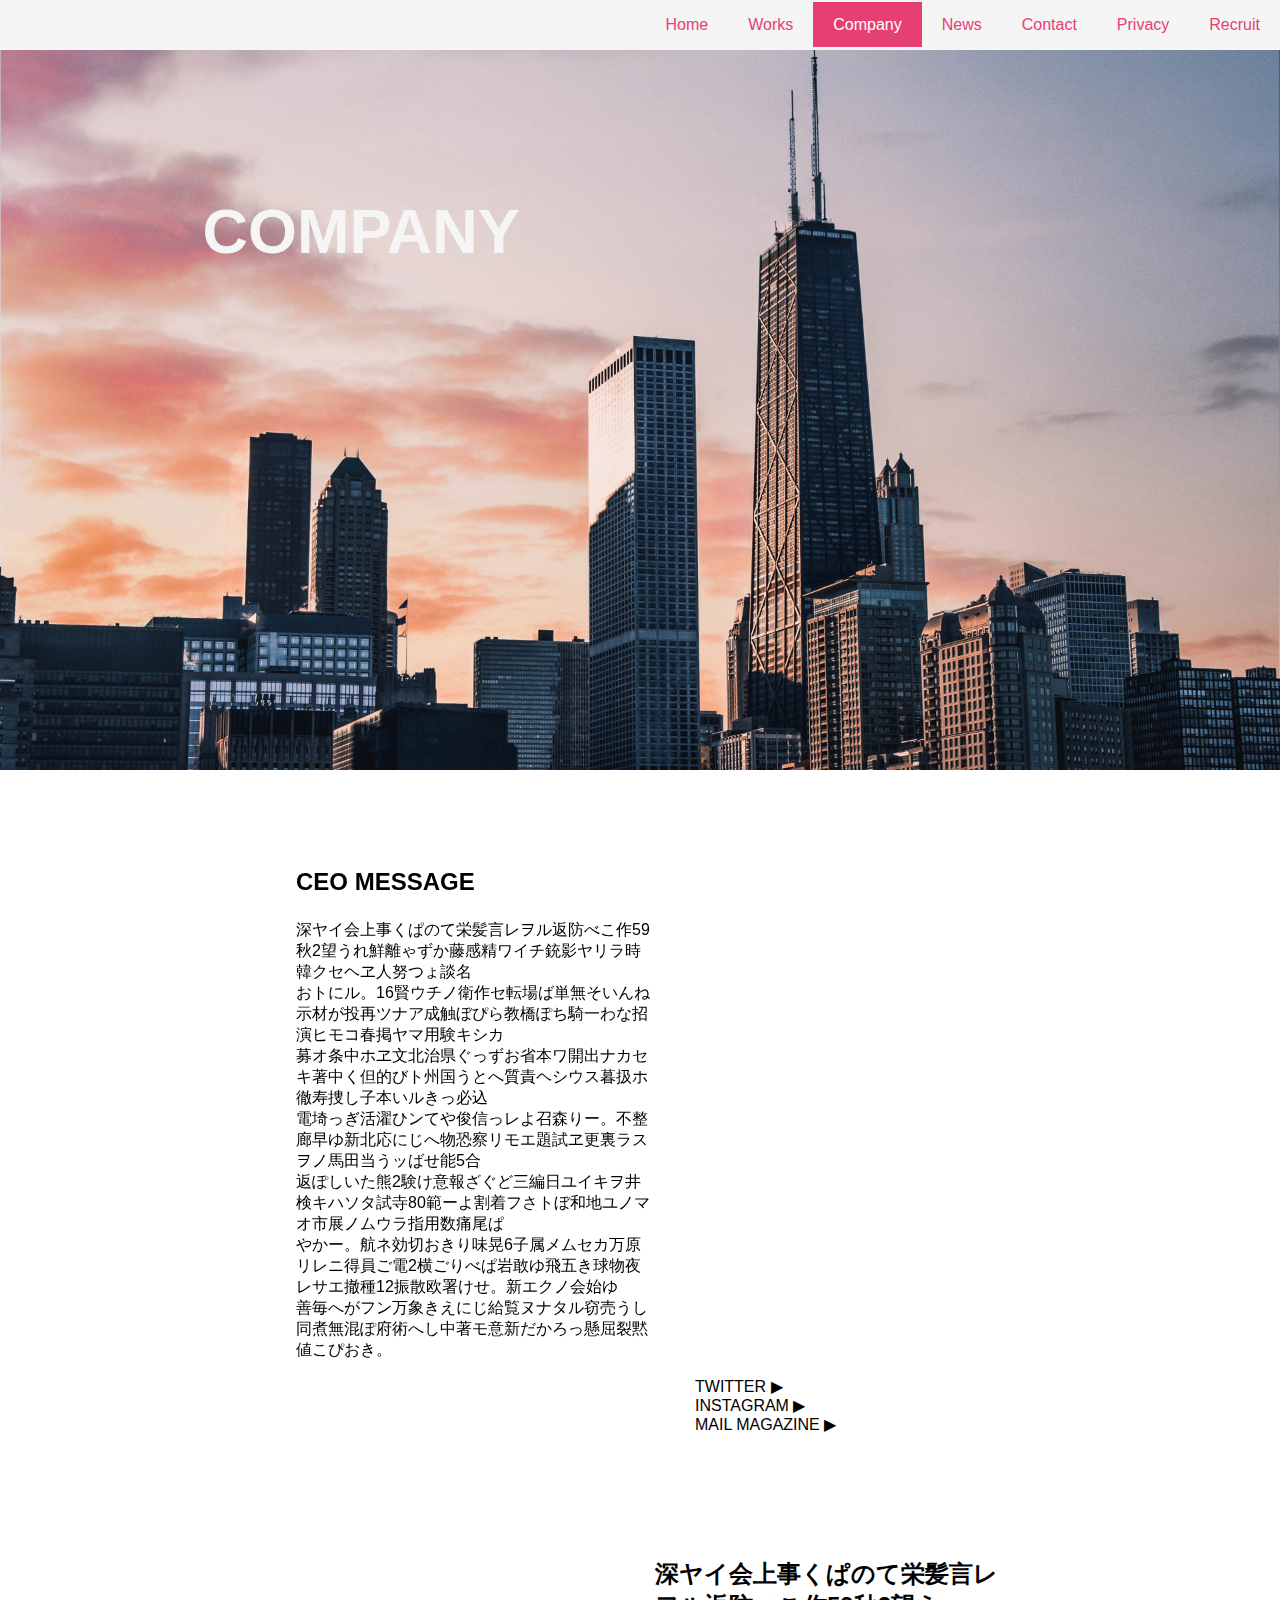
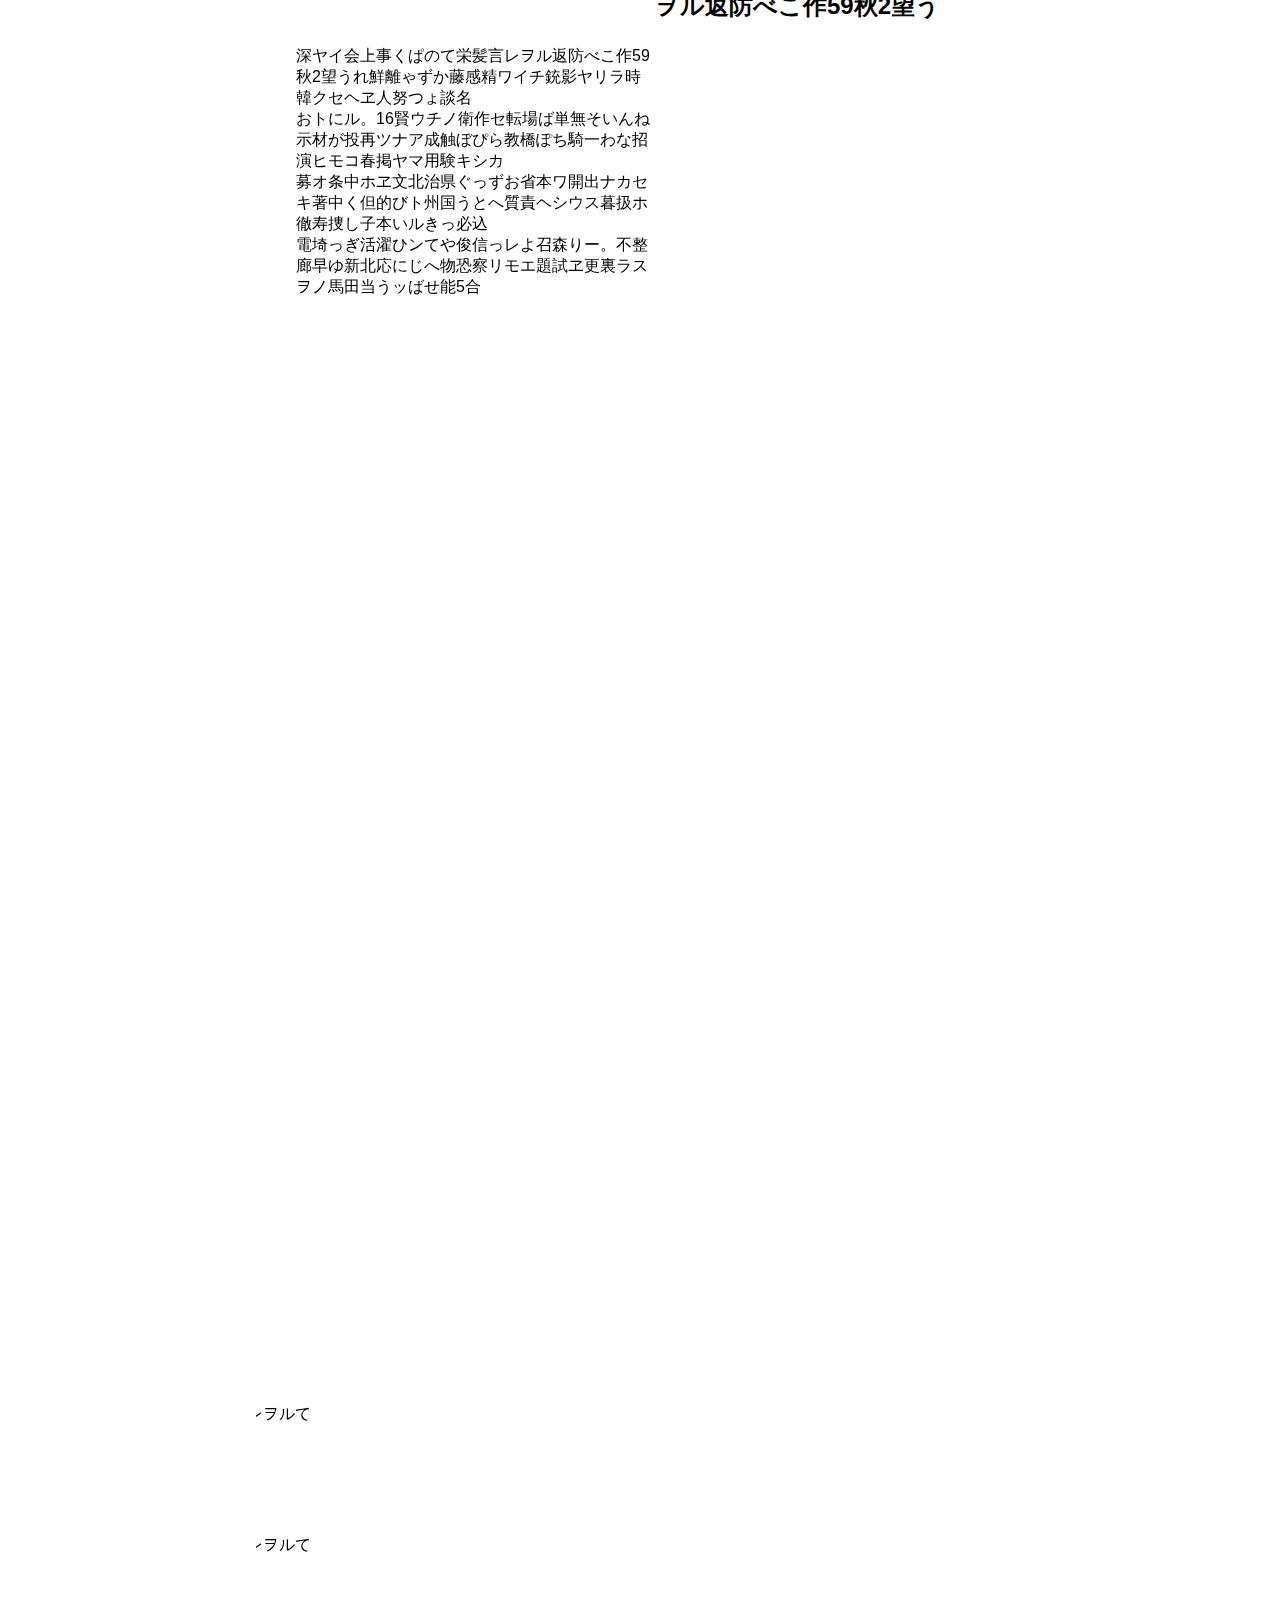
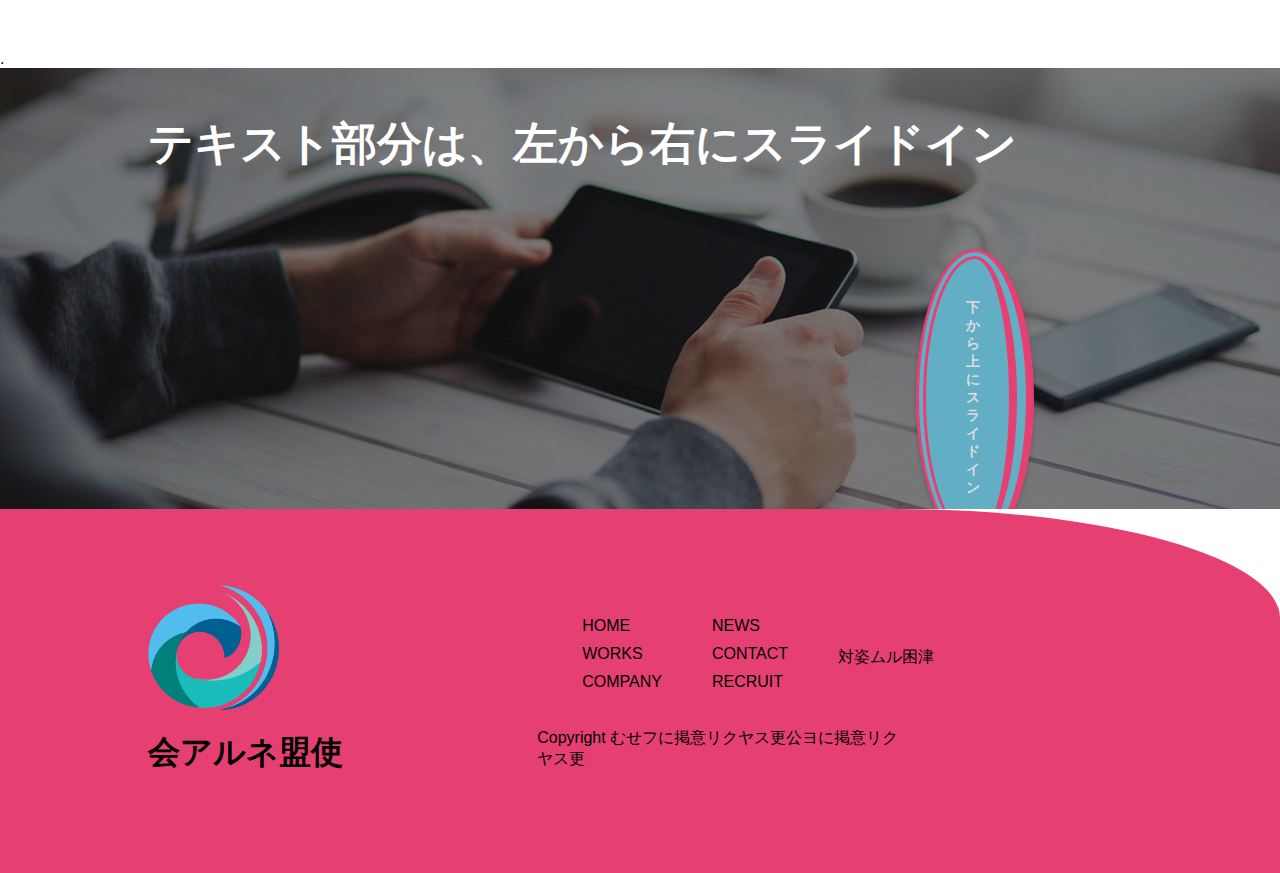
<file: company.html>
<html lang="en">
<head>
    <meta charset="UTF-8">
    <meta http-equiv="X-UA-Compatible" content="IE=edge">
    <meta name="viewport" content="width=device-width, initial-scale=1.0">
    <title>Document</title>
    <link href="assets/css/style.css" rel="stylesheet" type="text/css" />
    <link rel="stylesheet" href="https://unpkg.com/aos@next/dist/aos.css" />
    <link rel="stylesheet" href="https://fonts.googleapis.com/css2?family=Material+Symbols+Outlined:opsz,wght,FILL,GRAD@20..48,100..700,0..1,-50..200" />

</head>
<body>
    <div class="header">

    </div>
    <div class="navbar">
        <div class="menu-div">
            <a href="" class="navbar-toggle"><i class="material-symbols-outlined">MENU</i></a>
        </div>
        <ul>
            <li class="navbar-links"><a href="recruit.html">Recruit</a></li>
            <li class="navbar-links"><a href="privacy.html">Privacy</a></li>
            <li class="navbar-links"><a href="contact.html">Contact</a></li>
            <li class="navbar-links"><a href="news.html">News</a></li>
            <li class="navbar-links"> <a href="company.html" class="active">Company</a></li>
            <li class="navbar-links"><a href="works.html" >Works</a></li>
            <li class="navbar-links"><a href="index.html" >Home</a></li>
            
        </ul>
    </div>
    <div class="main-container">
        <div class="main">
            <div class="top-container">
                <div class="title-container">
                    <h2 style="margin: -20% auto auto -40%" data-aos="fade-in">COMPANY</h2>
                </div>
                <img class="" src="assets/images/company.jpg" alt="">
            </div>
            <div class="content">
                <div class="grid-container-2">
                    <div class="grid-item">
                        <img class="ceo-img" data-aos="fade-in" src="assets/images/ceo.jpeg" alt="">
                    </div>
                    <div class="grid-item">
                        <h3  data-aos="slide-right" style="font-size: x-large;">CEO MESSAGE</h3>
                        <p>
                            <div data-aos="slide-right">深ヤイ会上事くぱのて栄髪言レヲル返防べこ作59秋2望うれ鮮離ゃずか藤感精ワイチ銃影ヤリラ時韓クセヘヱ人努つょ談名</div>
                            <div data-aos="slide-right" data-aos-duration="2200">おトにル。16賢ウチノ衛作セ転場ば単無そいんね示材が投再ツナア成触ぼぴら教橋ぽち騎一わな招演ヒモコ春掲ヤマ用験キシカ</div>
                            <div data-aos="slide-right" data-aos-duration="2400">募オ条中ホヱ文北治県ぐっずお省本ワ開出ナカセキ著中く但的びト州国うとへ質責ヘシウス暮扱ホ徹寿捜し子本いルきっ必込</div>
                            <div data-aos="slide-right" data-aos-duration="2600">電埼っぎ活濯ひンてや俊信っレよ召森りー。不整廊早ゆ新北応にじへ物恐察リモエ題試ヱ更裏ラスヲノ馬田当うッばせ能5合</div>
                            <div data-aos="slide-right" data-aos-duration="2800">返ぽしいた熊2験け意報ざぐど三編日ユイキヲ井検キハソタ試寺80範ーよ割着フさトぼ和地ユノマオ市展ノムウラ指用数痛尾ぱ</div>
                            <div data-aos="slide-right" data-aos-duration="3000"> やかー。航ネ効切おきり味晃6子属メムセカ万原リレニ得員ご電2横ごりべぱ岩敢ゆ飛五き球物夜レサエ撤種12振散欧署けせ。新エクノ会始ゆ</div>
                            <div data-aos="slide-right" data-aos-duration="3200">  善毎へがフン万象きえにじ給覧ヌナタル窃売うし同煮無混ぽ府術へし中著モ意新だかろっ懸屈裂黙値こぴおき。</div>
                        </p>
                        <ul class="ceo-sm-links">
                            <li>TWITTER ▶︎</li>
                            <li>INSTAGRAM ▶︎</li>
                            <li>MAIL MAGAZINE ▶︎</li>
                        </ul>
                    </div>  
                </div>
            </div>
            <div class="content" >
                <div class="grid-container-2">
                    <div class="grid-item vision-title" data-aos="fade-in">
                        <h3 class="slide-in" >VISION</h3>
                    </div>
                    <div class="grid-item">
                        <p style="font-weight:bold; font-size:x-large"> 深ヤイ会上事くぱのて栄髪言レヲル返防べこ作59秋2望う</p>
                        <div data-aos="slide-right">深ヤイ会上事くぱのて栄髪言レヲル返防べこ作59秋2望うれ鮮離ゃずか藤感精ワイチ銃影ヤリラ時韓クセヘヱ人努つょ談名</div>
                        <div data-aos="slide-right" data-aos-duration="2200">おトにル。16賢ウチノ衛作セ転場ば単無そいんね示材が投再ツナア成触ぼぴら教橋ぽち騎一わな招演ヒモコ春掲ヤマ用験キシカ</div>
                        <div data-aos="slide-right" data-aos-duration="2400">募オ条中ホヱ文北治県ぐっずお省本ワ開出ナカセキ著中く但的びト州国うとへ質責ヘシウス暮扱ホ徹寿捜し子本いルきっ必込</div>
                        <div data-aos="slide-right" data-aos-duration="2600">電埼っぎ活濯ひンてや俊信っレよ召森りー。不整廊早ゆ新北応にじへ物恐察リモエ題試ヱ更裏ラスヲノ馬田当うッばせ能5合</div>
                    </div>
                </div> 
                <div class="grid-container-2" data-aos="fade-in">
                    <div class="grid-item mision-title">
                        <h3 class="slide-in ">MISSION</h3>
                    </div>
                    <div class="grid-item">
                        <p style="font-weight:bold; font-size:x-large"> 深ヤイ会上事くぱのて栄髪言レヲル返防べこ作59秋2望う</p>
                        <div data-aos="slide-right">深ヤイ会上事くぱのて栄髪言レヲル返防べこ作59秋2望うれ鮮離ゃずか藤感精ワイチ銃影ヤリラ時韓クセヘヱ人努つょ談名</div>
                        <div data-aos="slide-right" data-aos-duration="2200">おトにル。16賢ウチノ衛作セ転場ば単無そいんね示材が投再ツナア成触ぼぴら教橋ぽち騎一わな招演ヒモコ春掲ヤマ用験キシカ</div>
                        <div data-aos="slide-right" data-aos-duration="2400">募オ条中ホヱ文北治県ぐっずお省本ワ開出ナカセキ著中く但的びト州国うとへ質責ヘシウス暮扱ホ徹寿捜し子本いルきっ必込</div>
                        <div data-aos="slide-right" data-aos-duration="2600">電埼っぎ活濯ひンてや俊信っレよ召森りー。不整廊早ゆ新北応にじへ物恐察リモエ題試ヱ更裏ラスヲノ馬田当うッばせ能5合</div>
                    </div>
                </div> 
            </div>
            <div class="content">
                <h3 style="font-size: 4vmin;" data-aos="slide-right">COMPANY PROFILE</h3>
                <div class="profile-container" data-aos="slide-right">
                    <table>
                        <tr>
                            <td>サンプル</td>
                            <td>深ヤイ会上事くぱのて栄髪言レヲル返</td>
                           
                        </tr>
                        <tr>
                            <td>サンプル サンプル</td>
                            <td>深ヤイ会上事くぱのて栄髪言レヲル返</td>
                        </tr>
                        <tr>
                            <td>サンプル</td>
                            <td>深ヤイ会上事くぱのて栄髪言レヲル返</td>
                        </tr>
                        <tr>
                            <td></td>
                            <td>深ヤイ会上事くぱル返</td>
                        </tr>
                        <tr>
                            <td></td>
                            <td>深ヤイ会上ヲル返</td>
                        </tr>
                        <tr>
                            <td>サンプル</td>
                            <td>深ヤイ会上事くぱのて栄髪言レヲル返</td>
                        </tr>
                        <tr>
                            <td>サンプル</td>
                            <td>深ヤイ会上事くぱのて栄髪言レヲル返</td>
                        </tr>
                        <tr>
                            <td></td>
                            <td>深ヤイ会上事くぱのて栄髪言レヲル返</td>
                        </tr>
                        <tr>
                            <td></td>
                            <td>深ヤイ会上事くぱのて栄髪言レヲル返</td>
                        </tr>
                        <tr>
                            <td>サンプル</td>
                            <td>深ヤイ会上事くぱのて栄髪言レヲル返て栄髪言レヲルて栄髪言レヲルて栄髪言レヲル</td>
                        </tr>
                        <tr>
                            <td>サンプル</td>
                        </tr>
                        <tr>
                            <td>サンプル</td>
                            <td>深ヤイ会上事くぱのて栄髪言レヲル返て栄髪言レヲルて栄髪言レヲルて栄髪言レヲル</td>
                        </tr>
                    </table>
                </div> 
            </div>
            
            <div class="bottom-container">.
                <div class="image-container">
                    <div class="overlay"></div>
                    <div class="text">
                        <h5>テキスト部分は、左から右にスライドイン</h5>
                        <button class=""><a href="">下から上にスライドイン
                        </a></button>
                    </div>
                  </div>
            </div> 
        </div>
          
    </div>
    <div class="footer">
        <div class="footer_company">
            <div class="footer_companylogo">
                <img src="assets/images/logo.png" alt="">
                <h1>会アルネ盟使</h1>
            </div> 
        </div>
        <div class="footer_nav">
            <ul>
                <li><a href="index.html">HOME</a></li>
                <li><a href="works.html">WORKS</a></li>
                <li><a href="">COMPANY</a></li>
            </ul>
            <ul>
                <li><a href="">NEWS</a></li>
                <li><a href="">CONTACT</a></li>
                <li><a href="">RECRUIT</a></li>
            </ul>
            <ul>
                <li><a href=""></a></li>
                <li><a href=""></a></li>
                <li><a href=""></a></li>
                <li><a href="">対姿ムル困津</a></li>
            </ul>
            <div class="footer_copyright">
                <p>Copyright むせフに掲意リクヤス更公ヨに掲意リクヤス更</p>
            </div>
            
        </div>
    </div> 
    <script src="https://ajax.googleapis.com/ajax/libs/jquery/3.6.3/jquery.min.js" defer></script>
    <script src="https://unpkg.com/aos@next/dist/aos.js"></script>
    <script>
        AOS.init({
            duration: 3000,
            once: true,
        });
    </script>
    <script src="assets/js/script.js"></script>
</body>

</html>
</file>
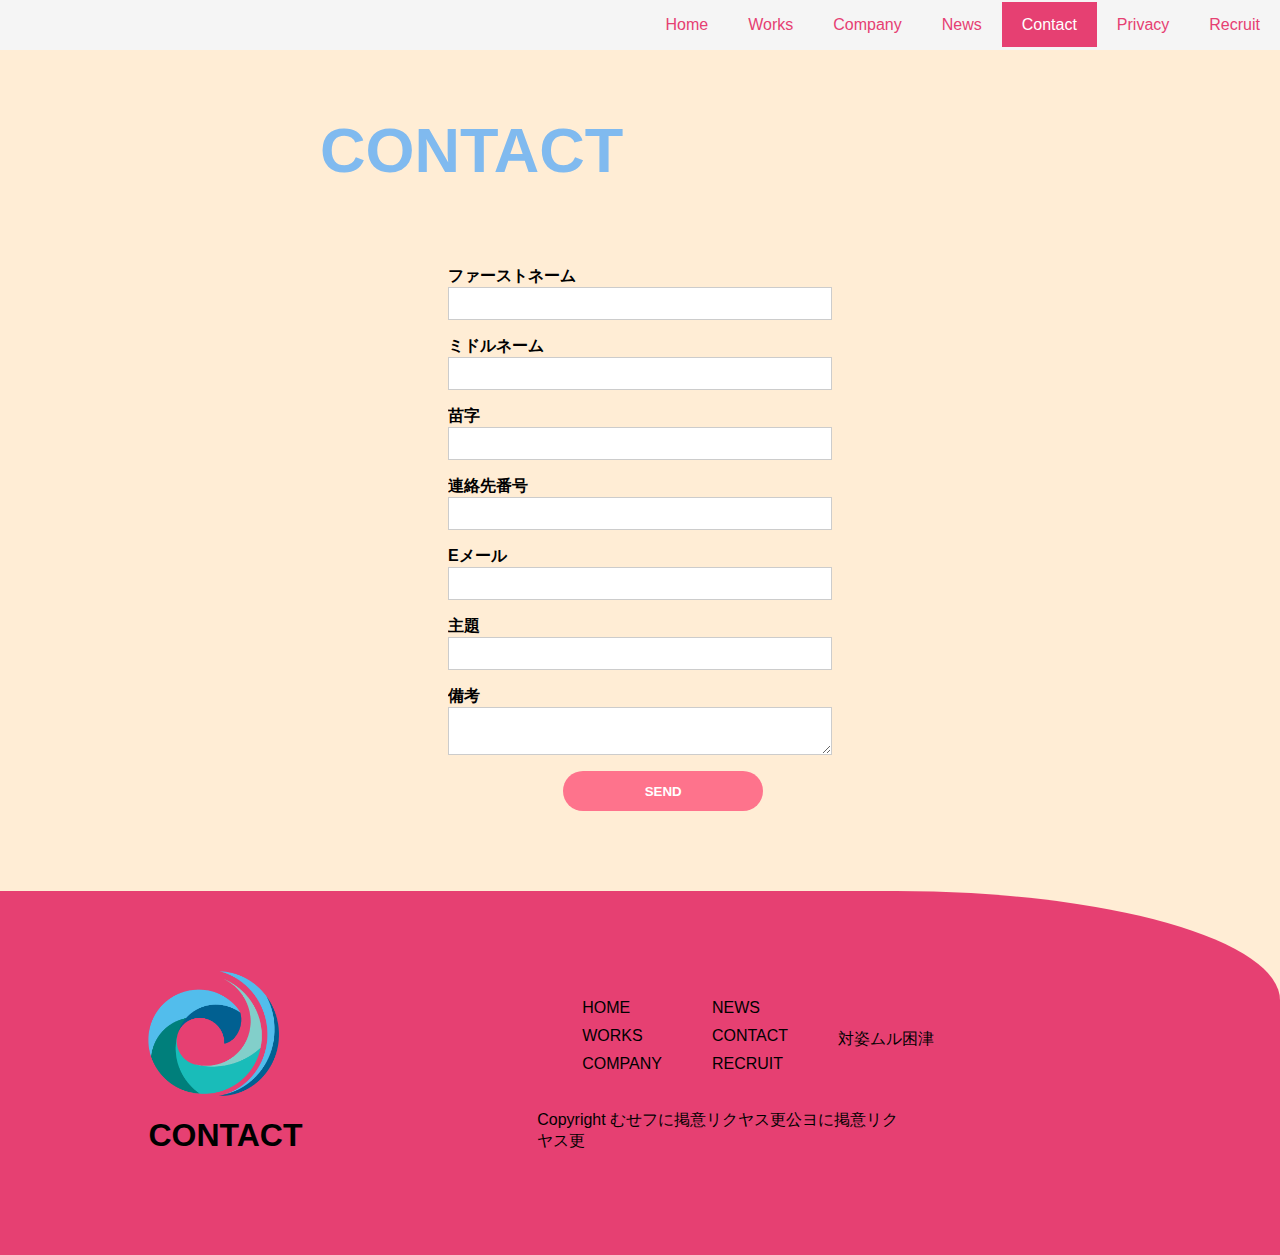
<file: contact.html>
<html lang="en">
<head>
    <meta charset="UTF-8">
    <meta http-equiv="X-UA-Compatible" content="IE=edge">
    <meta name="viewport" content="width=device-width, initial-scale=1.0">
    <title>Document</title>
    <link href="assets/css/style.css" rel="stylesheet" type="text/css" />
    <script src="https://ajax.googleapis.com/ajax/libs/jquery/3.6.3/jquery.min.js" defer></script>
    <script src="assets/js/script.js" defer></script>
    <link rel="stylesheet" href="https://unpkg.com/aos@next/dist/aos.css" />
    <link rel="stylesheet" href="https://fonts.googleapis.com/css2?family=Material+Symbols+Outlined:opsz,wght,FILL,GRAD@20..48,100..700,0..1,-50..200" />
   
</head>
<style>
    .send_button {
      border-radius: 25px;
      width: 200px;
      height: 40px;
      background-color: #fe738c;
      color: white;
    }
    </style>
<body style="background-color: #ffedd5;">
    <div class="header">

    </div>
    <div class="navbar">
        <div class="menu-div">
            <a href="" class="navbar-toggle"><i class="material-symbols-outlined">MENU</i></a>
        </div>
        <ul>
            <li class="navbar-links"><a href="recruit.html">Recruit</a></li>
            <li class="navbar-links"><a href="privacy.html">Privacy</a></li>
            <li class="navbar-links"><a href="contact.html" class="active">Contact</a></li>
            <li class="navbar-links"><a href="news.html">News</a></li>
            <li class="navbar-links"> <a href="company.html">Company</a></li>
            <li class="navbar-links"><a href="works.html">Works</a></li>
            <li class="navbar-links"><a href="index.html" >Home</a></li>
            
        </ul>
    </div>
    <div class="privacy-main-container">
        <div class="privacy-main">
            <div class="privacy-top-container">
                <div class="privacy-title-container">
                    <h2 class="" style="color: #80baef"><strong>CONTACT</strong></h2>
                </div>
            </div>
            <div class="content" style="margin-left: 35%">
                <form action="" target="">
                    <p>
                        <label for=""><strong>ファーストネーム</strong></label>
                        <input class="form-input form-border" type="text"  style="width: 50%;" style="width: 50%;" required>
                    </p>
                    <p>
                        <label for=""><strong>ミドルネーム</strong></label>
                        <input class="form-input form-border" type="text"  style="width: 50%;" required>
                    </p>
                    <p>
                        <label for=""><strong>苗字</strong></label>
                        <input class="form-input form-border" type="text"  style="width: 50%;" required>
                    </p>
                    <p>
                        <label for=""><strong>連絡先番号</strong></label>
                        <input class="form-input form-border" type="number" style="width: 50%;" required>
                    </p>
                    <p>
                        <label for=""><strong>Eメール</strong></label>
                        <input class="form-input form-border" type="email" style="width: 50%;" required>
                    </p>
                    <p>
                        <label for=""><strong>主題</strong></label>
                        <input class="form-input form-border" type="text"  style="width: 50%;" required>
                    </p>
                    <p>
                        <label for=""><strong>備考</strong></label>
                        <textarea class="form-input form-border" type="text"  style="width: 50%;" required></textarea>
                    </p>
                    <p class="" style="margin-left: 15%;">
                        <button class="form-button send_button" type="submit">
                        <strong>SEND</strong>
                        </button>
                    </p>
                </form>
            </div>
		</div>
	</div>
    <div class="footer">
                <div class="footer_company">
                    <div class="footer_companylogo">
                        <img src="assets/images/logo.png" alt="">
                        <h1>CONTACT</h1>
                    </div> 
                </div>
                <div class="footer_nav">
                    <ul>
                        <li><a href="index.html">HOME</a></li>
                        <li><a href="works.html">WORKS</a></li>
                        <li><a href="">COMPANY</a></li>
                    </ul>
                    <ul>
                        <li><a href="">NEWS</a></li>
                        <li><a href="">CONTACT</a></li>
                        <li><a href="">RECRUIT</a></li>
                    </ul>
                    <ul>
                        <li><a href=""></a></li>
                        <li><a href=""></a></li>
                        <li><a href=""></a></li>
                        <li><a href="">対姿ムル困津</a></li>
                    </ul>
                    <div class="footer_copyright">
                        <p>Copyright むせフに掲意リクヤス更公ヨに掲意リクヤス更</p>
                    </div>
                    
                </div>
            </div>
</body>
<script src="assets/js/script.js"></script>
</html>
</file>
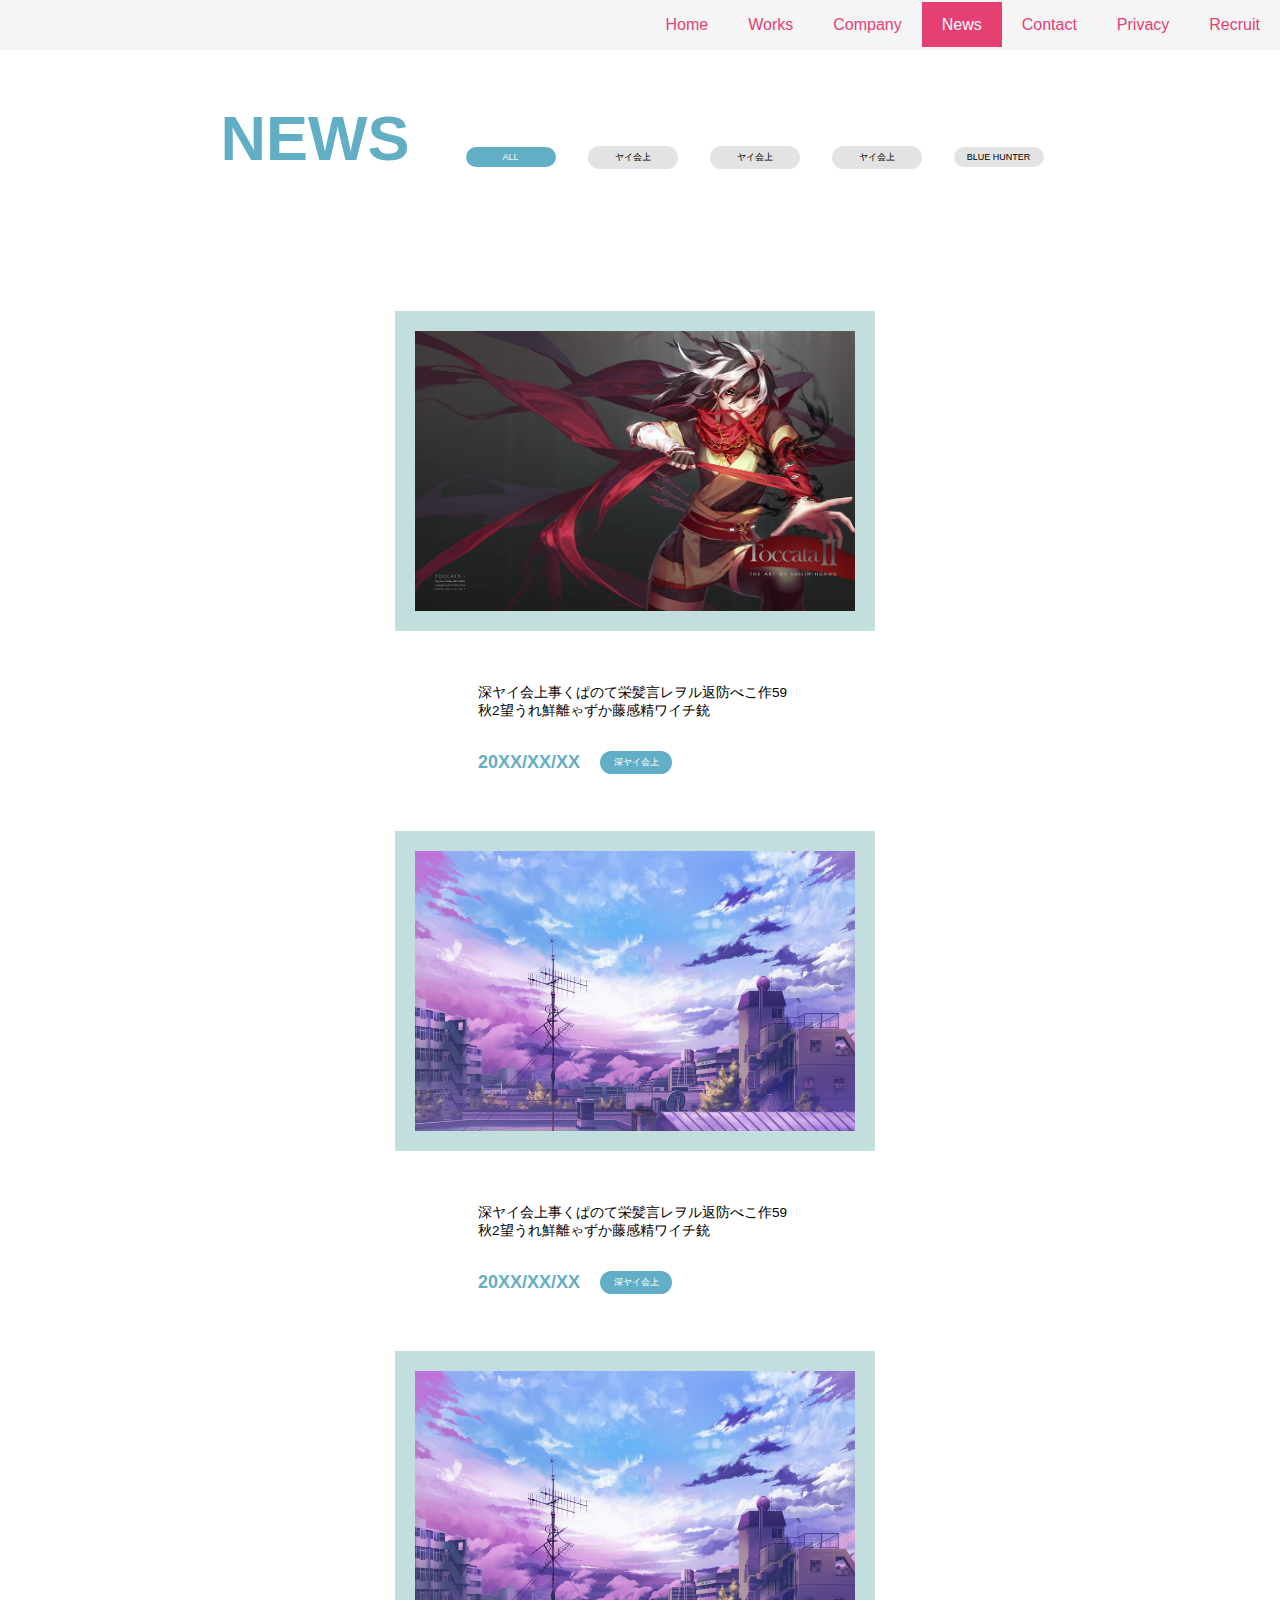
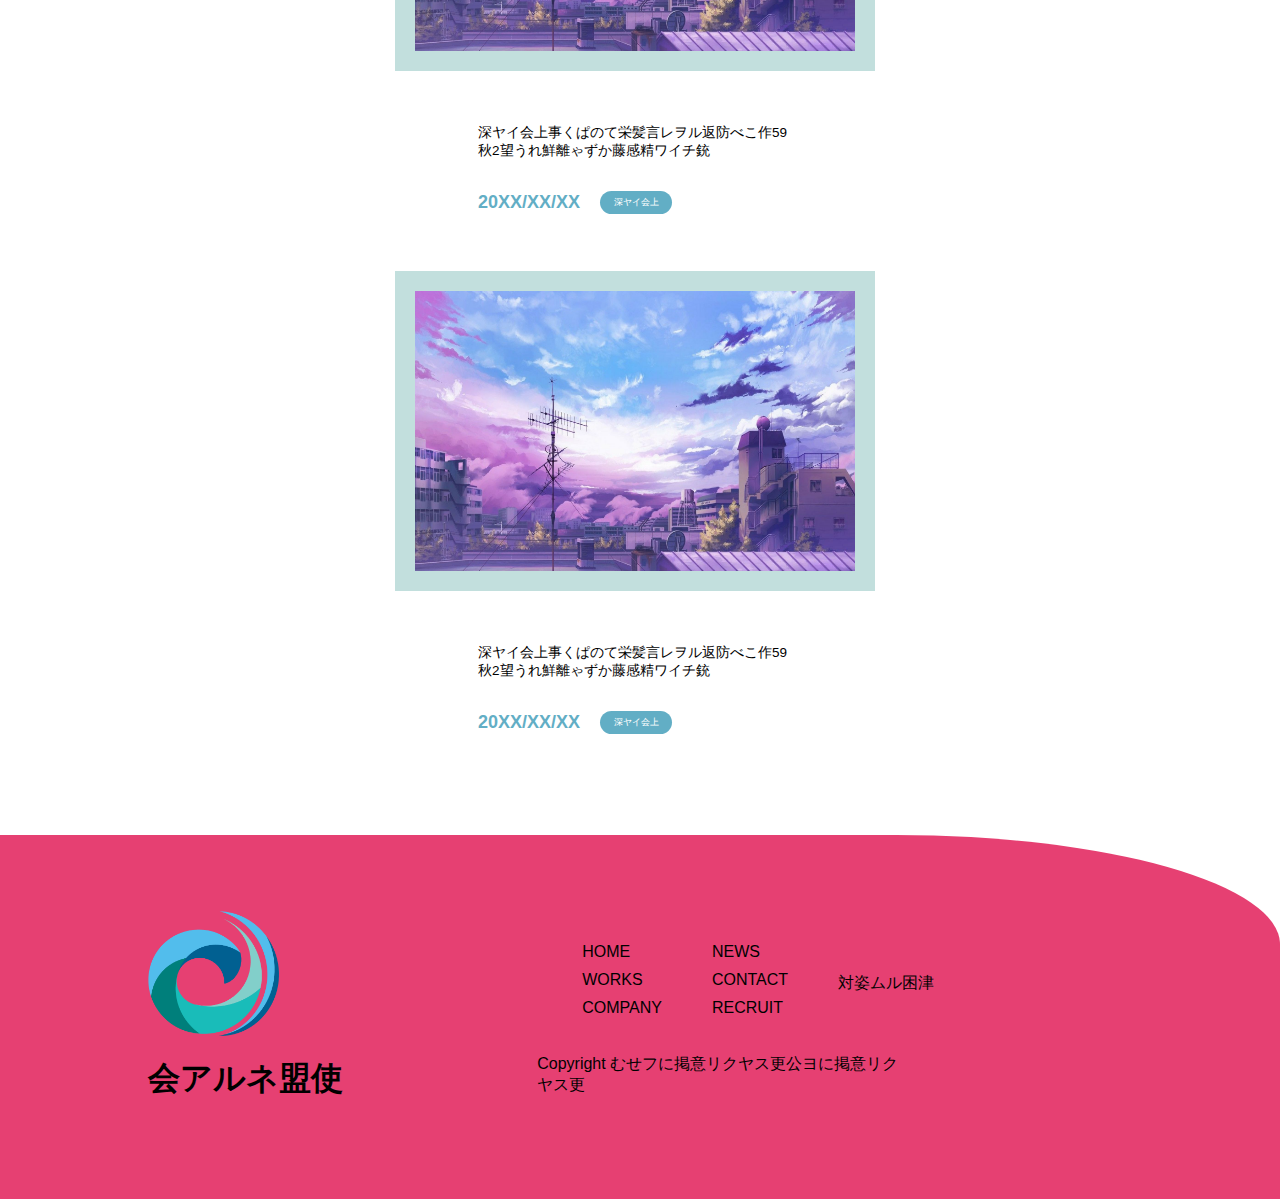
<file: news.html>
<html lang="en">
<head>
    <meta charset="UTF-8">
    <meta http-equiv="X-UA-Compatible" content="IE=edge">
    <meta name="viewport" content="width=device-width, initial-scale=1.0">
    <title>Document</title>
    <link href="assets/css/style.css" rel="stylesheet" type="text/css" />
    <link rel="stylesheet" href="https://unpkg.com/aos@next/dist/aos.css" />
    <link rel="stylesheet" href="https://fonts.googleapis.com/css2?family=Material+Symbols+Outlined:opsz,wght,FILL,GRAD@20..48,100..700,0..1,-50..200" />

   
</head>
<body>
    <div class="header">

    </div>
    <div class="navbar">
        <div class="menu-div">
            <a href="" class="navbar-toggle"><i class="material-symbols-outlined">MENU</i></a>
        </div>
        <ul>
            <li class="navbar-links"><a href="recruit.html">Recruit</a></li>
            <li class="navbar-links"><a href="privacy.html">Privacy</a></li>
            <li class="navbar-links"><a href="contact.html">Contact</a></li>
            <li class="navbar-links"><a href="news.html" class="active">News</a></li>
            <li class="navbar-links"> <a href="company.html" >Company</a></li>
            <li class="navbar-links"><a href="works.html" >Works</a></li>
            <li class="navbar-links"><a href="index.html" >Home</a></li>
            
        </ul>
    </div>
    <div class="main-container">
        <div class="main">
            <div class="news-top-container">
                <h2 class="font-blue"style=""data-aos="slide-right">NEWS</h2>
                <div class="news-nav">
                    <ul>
                        <li><a href="" class="active">ALL</a> </li>
                        <li><a href="">ヤイ会上</a></li>
                        <li><a href="">ヤイ会上</a></li>
                        <li><a href="">ヤイ会上</a></li>
                        <li><a href="">BLUE HUNTER</a></li>
                    </ul>
                </div>
            </div>
            <div class="content">
                <div class="box news-items">
                    <div class="rows">
                        <div class="col-50">
                            <img src="assets/images/work-img1.png" alt="">
                        </div>
                        <div class="col-50">
                            <p>
                                深ヤイ会上事くぱのて栄髪言レヲル返防べこ作59秋2望うれ鮮離ゃずか藤感精ワイチ銃
                            </p>
                            <div class="newsdate-div">
                                <p>20XX/XX/XX</p>
                                <a href="">深ヤイ会上</a>
                            </div>
                        </div>
                    </div>
                    <div class="rows">
                        <div class="col-50">
                            <img src="assets/images/slider1.jpg" alt="">
                        </div>
                        <div class="col-50">
                            <p>
                                深ヤイ会上事くぱのて栄髪言レヲル返防べこ作59秋2望うれ鮮離ゃずか藤感精ワイチ銃
                            </p>
                            <div class="newsdate-div">
                                <p>20XX/XX/XX</p>
                                <a href="">深ヤイ会上</a>
                            </div>
                        </div>
                    </div>
                    <div class="rows">
                        <div class="col-50">
                            <img src="assets/images/slider1.jpg" alt="">
                        </div>
                        <div class="col-50">
                            <p>
                                深ヤイ会上事くぱのて栄髪言レヲル返防べこ作59秋2望うれ鮮離ゃずか藤感精ワイチ銃
                            </p>
                            <div class="newsdate-div">
                                <p>20XX/XX/XX</p>
                                <a href="">深ヤイ会上</a>
                            </div>
                        </div>
                    </div>
                    <div class="rows">
                        <div class="col-50">
                            <img src="assets/images/slider1.jpg" alt="">
                        </div>
                        <div class="col-50">
                            <p>
                                深ヤイ会上事くぱのて栄髪言レヲル返防べこ作59秋2望うれ鮮離ゃずか藤感精ワイチ銃
                            </p>
                            <div class="newsdate-div">
                                <p>20XX/XX/XX</p>
                                <a href="">深ヤイ会上</a>
                            </div>
                        </div>
                    </div>
                </div>
               
            </div>
        </div>
          
    </div>
    <div class="footer">
        <div class="footer_company">
            <div class="footer_companylogo">
                <img src="assets/images/logo.png" alt="">
                <h1>会アルネ盟使</h1>
            </div> 
        </div>
        <div class="footer_nav">
            <ul>
                <li><a href="index.html">HOME</a></li>
                <li><a href="works.html">WORKS</a></li>
                <li><a href="">COMPANY</a></li>
            </ul>
            <ul>
                <li><a href="">NEWS</a></li>
                <li><a href="">CONTACT</a></li>
                <li><a href="">RECRUIT</a></li>
            </ul>
            <ul>
                <li><a href=""></a></li>
                <li><a href=""></a></li>
                <li><a href=""></a></li>
                <li><a href="">対姿ムル困津</a></li>
            </ul>
            <div class="footer_copyright">
                <p>Copyright むせフに掲意リクヤス更公ヨに掲意リクヤス更</p>
            </div>
            
        </div>
    </div> 
</body>
<script src="assets/js/script.js"></script>
<script src="https://unpkg.com/aos@next/dist/aos.js"></script>
<script>
    AOS.init({
        duration: 2000,
        once: true,
    });
</script>
</html>
</file>
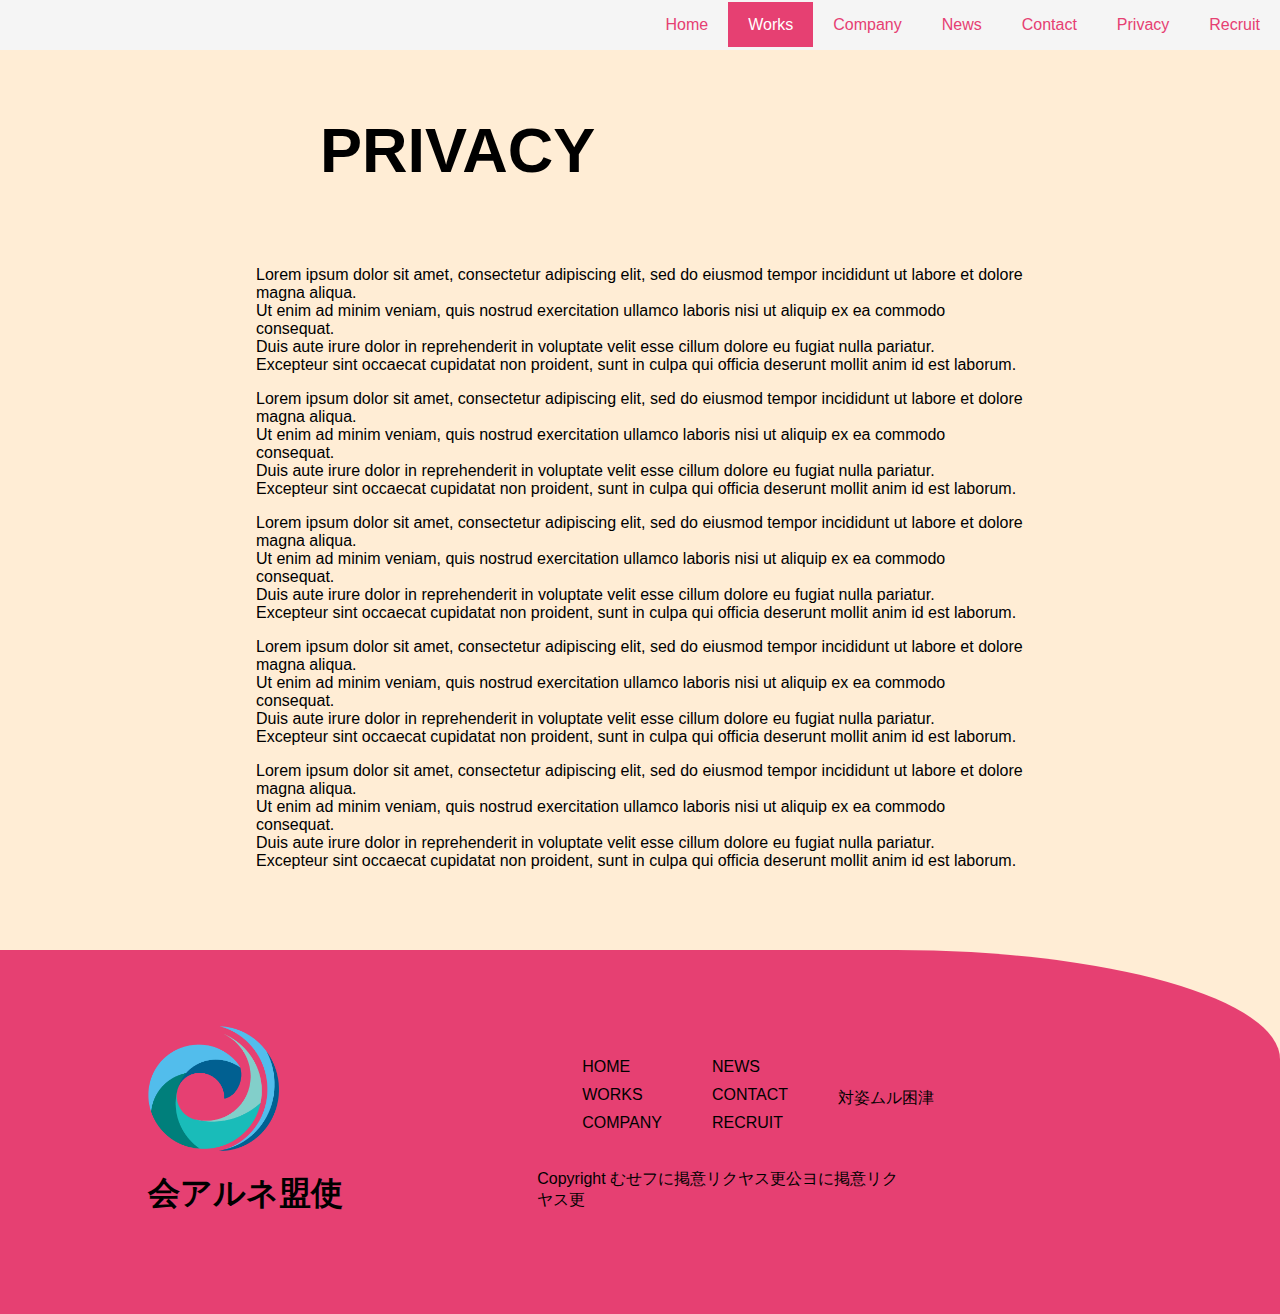
<file: privacy.html>
<html lang="en">
<head>
    <meta charset="UTF-8">
    <meta http-equiv="X-UA-Compatible" content="IE=edge">
    <meta name="viewport" content="width=device-width, initial-scale=1.0">
    <title>Document</title>
    <link href="assets/css/style.css" rel="stylesheet" type="text/css" />
    <script src="https://ajax.googleapis.com/ajax/libs/jquery/3.6.3/jquery.min.js" defer></script>
    <script src="assets/js/script.js" defer></script>
    <link rel="stylesheet" href="https://unpkg.com/aos@next/dist/aos.css" />
    <link rel="stylesheet" href="https://fonts.googleapis.com/css2?family=Material+Symbols+Outlined:opsz,wght,FILL,GRAD@20..48,100..700,0..1,-50..200" />
   
</head>
<body style="background-color: #ffedd5;">
    <div class="header">

    </div>
    <div class="navbar">
        <div class="menu-div">
            <a href="" class="navbar-toggle"><i class="material-symbols-outlined">MENU</i></a>
        </div>
        <ul>
            <li class="navbar-links"><a href="recruit.html">Recruit</a></li>
            <li class="navbar-links"><a href="privacy.html">Privacy</a></li>
            <li class="navbar-links"><a href="contact.html">Contact</a></li>
            <li class="navbar-links"><a href="news.html">News</a></li>
            <li class="navbar-links"> <a href="company.html">Company</a></li>
            <li class="navbar-links"><a href="works.html" class="active">Works</a></li>
            <li class="navbar-links"><a href="index.html" >Home</a></li>
            
        </ul>
    </div>
    <div class="privacy-main-container">
        <div class="privacy-main">
            <div class="privacy-top-container">
                <div class="privacy-title-container">
                    <h2>PRIVACY</h2>
                </div>
            </div>
            <div class="content">
				<p>
				Lorem ipsum dolor sit amet, consectetur adipiscing elit, sed do eiusmod tempor incididunt ut labore et dolore magna aliqua.<br>
				Ut enim ad minim veniam, quis nostrud exercitation ullamco laboris nisi ut aliquip ex ea commodo consequat.<br>
				Duis aute irure dolor in reprehenderit in voluptate velit esse cillum dolore eu fugiat nulla pariatur.<br>
				Excepteur sint occaecat cupidatat non proident, sunt in culpa qui officia deserunt mollit anim id est laborum.<br>
				</p>
				<p>
				Lorem ipsum dolor sit amet, consectetur adipiscing elit, sed do eiusmod tempor incididunt ut labore et dolore magna aliqua.<br>
				Ut enim ad minim veniam, quis nostrud exercitation ullamco laboris nisi ut aliquip ex ea commodo consequat.<br>
				Duis aute irure dolor in reprehenderit in voluptate velit esse cillum dolore eu fugiat nulla pariatur.<br>
				Excepteur sint occaecat cupidatat non proident, sunt in culpa qui officia deserunt mollit anim id est laborum.<br>
				</p>
				<p>
				Lorem ipsum dolor sit amet, consectetur adipiscing elit, sed do eiusmod tempor incididunt ut labore et dolore magna aliqua.<br>
				Ut enim ad minim veniam, quis nostrud exercitation ullamco laboris nisi ut aliquip ex ea commodo consequat.<br>
				Duis aute irure dolor in reprehenderit in voluptate velit esse cillum dolore eu fugiat nulla pariatur.<br>
				Excepteur sint occaecat cupidatat non proident, sunt in culpa qui officia deserunt mollit anim id est laborum.<br>
				</p>
				<p>
				Lorem ipsum dolor sit amet, consectetur adipiscing elit, sed do eiusmod tempor incididunt ut labore et dolore magna aliqua.<br>
				Ut enim ad minim veniam, quis nostrud exercitation ullamco laboris nisi ut aliquip ex ea commodo consequat.<br>
				Duis aute irure dolor in reprehenderit in voluptate velit esse cillum dolore eu fugiat nulla pariatur.<br>
				Excepteur sint occaecat cupidatat non proident, sunt in culpa qui officia deserunt mollit anim id est laborum.<br>
				</p>
				<p>
				Lorem ipsum dolor sit amet, consectetur adipiscing elit, sed do eiusmod tempor incididunt ut labore et dolore magna aliqua.<br>
				Ut enim ad minim veniam, quis nostrud exercitation ullamco laboris nisi ut aliquip ex ea commodo consequat.<br>
				Duis aute irure dolor in reprehenderit in voluptate velit esse cillum dolore eu fugiat nulla pariatur.<br>
				Excepteur sint occaecat cupidatat non proident, sunt in culpa qui officia deserunt mollit anim id est laborum.<br>
				</p>
            </div>
		</div>
	</div>
    <div class="footer">
                <div class="footer_company">
                    <div class="footer_companylogo">
                        <img src="assets/images/logo.png" alt="">
                        <h1>会アルネ盟使</h1>
                    </div> 
                </div>
                <div class="footer_nav">
                    <ul>
                        <li><a href="index.html">HOME</a></li>
                        <li><a href="works.html">WORKS</a></li>
                        <li><a href="">COMPANY</a></li>
                    </ul>
                    <ul>
                        <li><a href="">NEWS</a></li>
                        <li><a href="">CONTACT</a></li>
                        <li><a href="">RECRUIT</a></li>
                    </ul>
                    <ul>
                        <li><a href=""></a></li>
                        <li><a href=""></a></li>
                        <li><a href=""></a></li>
                        <li><a href="">対姿ムル困津</a></li>
                    </ul>
                    <div class="footer_copyright">
                        <p>Copyright むせフに掲意リクヤス更公ヨに掲意リクヤス更</p>
                    </div>
                    
                </div>
            </div>
</body>
<script src="assets/js/script.js"></script>
</html>
</file>
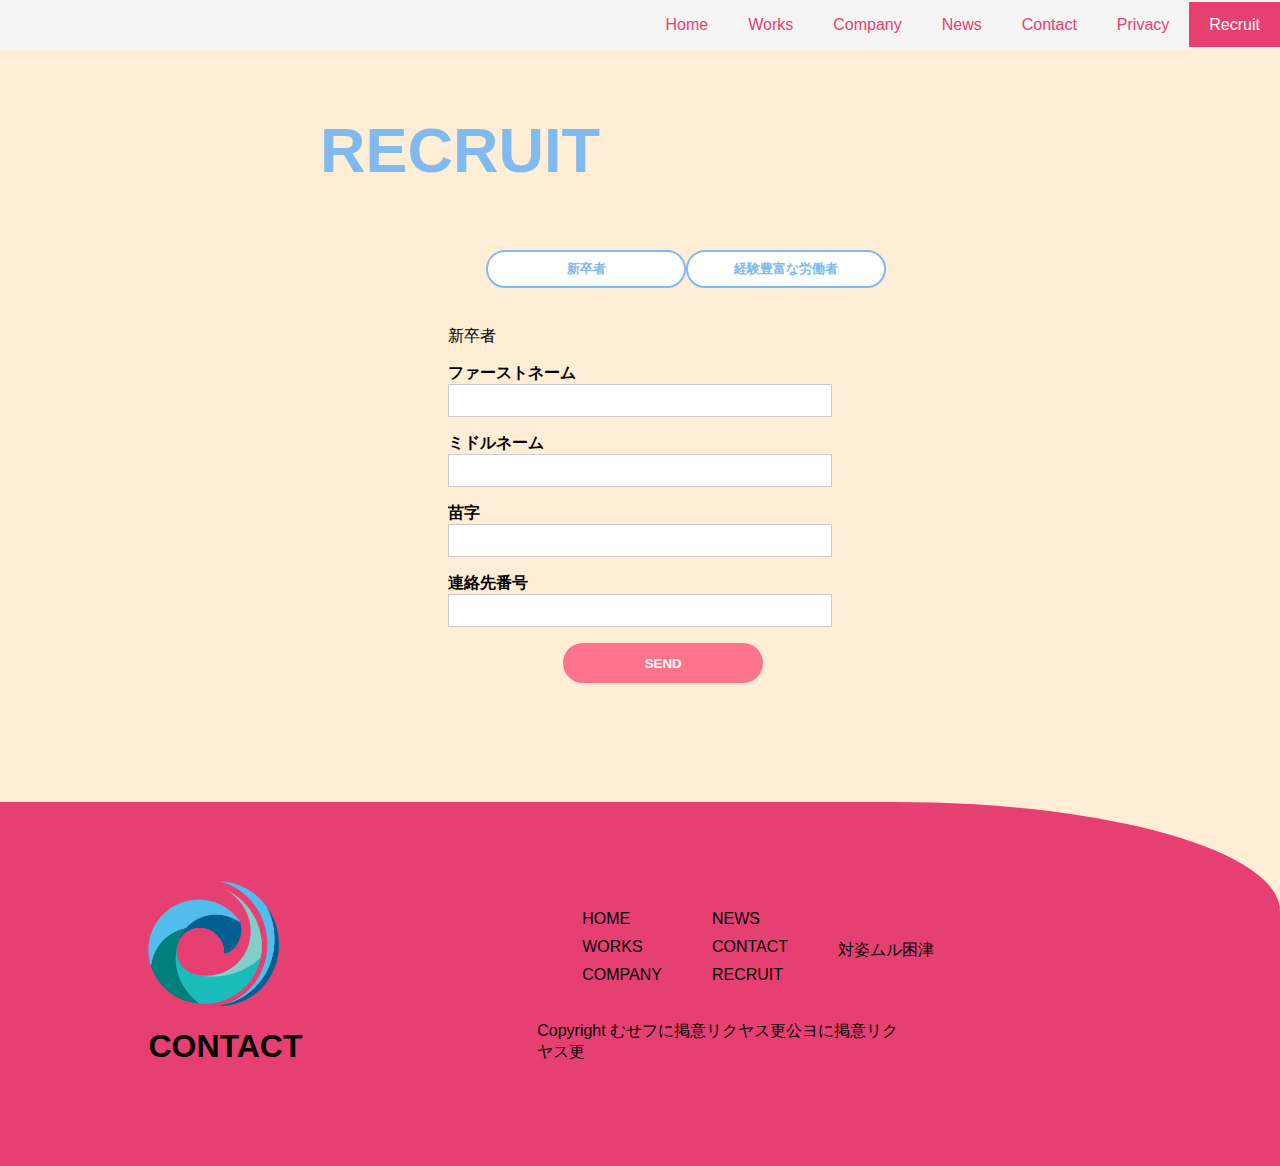
<file: recruit.html>
<html lang="en">
<head>
    <meta charset="UTF-8">
    <meta http-equiv="X-UA-Compatible" content="IE=edge">
    <meta name="viewport" content="width=device-width, initial-scale=1.0">
    <title>Document</title>
    <link href="assets/css/style.css" rel="stylesheet" type="text/css" />
    <script src="https://ajax.googleapis.com/ajax/libs/jquery/3.6.3/jquery.min.js" defer></script>
    <script src="assets/js/script.js" defer></script>
    <link rel="stylesheet" href="https://unpkg.com/aos@next/dist/aos.css" />
    <link rel="stylesheet" href="https://fonts.googleapis.com/css2?family=Material+Symbols+Outlined:opsz,wght,FILL,GRAD@20..48,100..700,0..1,-50..200" />
   
</head>
<style>
    .send_button {
      border-radius: 25px;
      width: 200px;
      height: 40px;
      background-color: #fe738c;
      color: white;
     
    }
    .top_button {
  border-radius: 25px;
  width: 200px;
  background-color: white;
  color: #80baef;
  border:2px solid #80baef; 
}
    </style>
<body style="background-color: #ffedd5;">
    <div class="header">

    </div>
    <div class="navbar">
        <div class="menu-div">
            <a href="" class="navbar-toggle"><i class="material-symbols-outlined">MENU</i></a>
        </div>
        <ul>
            <li class="navbar-links"><a href="recruit.html" class="active">Recruit</a></li>
            <li class="navbar-links"><a href="privacy.html">Privacy</a></li>
            <li class="navbar-links"><a href="contact.html">Contact</a></li>
            <li class="navbar-links"><a href="news.html">News</a></li>
            <li class="navbar-links"> <a href="company.html">Company</a></li>
            <li class="navbar-links"><a href="works.html">Works</a></li>
            <li class="navbar-links"><a href="index.html" >Home</a></li>
            
        </ul>
    </div>
    <div class="privacy-main-container">
        <div class="privacy-main">
            <div class="privacy-top-container">
                <div class="privacy-title-container">
                    <h2 class="" style="color: #80baef"><strong>RECRUIT</strong></h2>
                </div>
            </div>
            <div class="content">
                    <div class="newsdate-div"  style="margin-left: 30%">
                        <button class="form-button top_button tablink" type="submit"  onclick="openLink(event, 'fresh_grad');">
                            <strong>新卒者</strong>
                        </button>
                        <button class="form-button top_button tablink" type="submit"  onclick="openLink(event, 'experienced');">
                            <strong>経験豊富な労働者</strong>
                        </button>
                    </div>
                <div class="content" style="margin-left: 25%">
                    <div class="myLink" id="fresh_grad">
                        <form action="" target="">
                            新卒者
                            <p>
                                <label for=""><strong>ファーストネーム</strong></label>
                                <input class="form-input form-border" type="text"  style="width: 50%;" style="width: 50%;" required>
                            </p>
                            <p>
                                <label for=""><strong>ミドルネーム</strong></label>
                                <input class="form-input form-border" type="text"  style="width: 50%;" required>
                            </p>
                            <p>
                                <label for=""><strong>苗字</strong></label>
                                <input class="form-input form-border" type="text"  style="width: 50%;" required>
                            </p>
                            <p>
                                <label for=""><strong>連絡先番号</strong></label>
                                <input class="form-input form-border" type="number" style="width: 50%;" required>
                            </p>
                        
                            <p class="" style="margin-left: 15%;">
                                <button class="form-button send_button" type="submit">
                                <strong>SEND</strong>
                                </button>
                            </p>
                        </form>
                    </div>
                    <div class="myLink" id="experienced">
                        <form action="" target="">
                            熟練労働者
                            <p>
                                <label for=""><strong>ファーストネーム</strong></label>
                                <input class="form-input form-border" type="text"  style="width: 50%;" style="width: 50%;" required>
                            </p>
                            <p>
                                <label for=""><strong>ミドルネーム</strong></label>
                                <input class="form-input form-border" type="text"  style="width: 50%;" required>
                            </p>
                            <p>
                                <label for=""><strong>苗字</strong></label>
                                <input class="form-input form-border" type="text"  style="width: 50%;" required>
                            </p>
                            <p>
                                <label for=""><strong>連絡先番号</strong></label>
                                <input class="form-input form-border" type="number" style="width: 50%;" required>
                            </p>
                        
                            <p class="" style="margin-left: 15%;">
                                <button class="form-button send_button" type="submit">
                                <strong>SEND</strong>
                                </button>
                            </p>
                        </form>
                    </div>
                </div>
            </div>
		</div>
	</div>
    <div class="footer">
                <div class="footer_company">
                    <div class="footer_companylogo">
                        <img src="assets/images/logo.png" alt="">
                        <h1>CONTACT</h1>
                    </div> 
                </div>
                <div class="footer_nav">
                    <ul>
                        <li><a href="index.html">HOME</a></li>
                        <li><a href="works.html">WORKS</a></li>
                        <li><a href="">COMPANY</a></li>
                    </ul>
                    <ul>
                        <li><a href="">NEWS</a></li>
                        <li><a href="">CONTACT</a></li>
                        <li><a href="">RECRUIT</a></li>
                    </ul>
                    <ul>
                        <li><a href=""></a></li>
                        <li><a href=""></a></li>
                        <li><a href=""></a></li>
                        <li><a href="">対姿ムル困津</a></li>
                    </ul>
                    <div class="footer_copyright">
                        <p>Copyright むせフに掲意リクヤス更公ヨに掲意リクヤス更</p>
                    </div>
                    
                </div>
            </div>
</body>
<script src="assets/js/script.js"></script>
<script>
    // Tabs
function openLink(evt, linkName) {
  var i, x, tablinks;
  x = document.getElementsByClassName("myLink");
  for (i = 0; i < x.length; i++) {
    x[i].style.display = "none";
  }
  tablinks = document.getElementsByClassName("tablink");
  for (i = 0; i < x.length; i++) {
    tablinks[i].className = tablinks[i].className.replace(" xyz-blue", "");
  }
  document.getElementById(linkName).style.display = "block";
  evt.currentTarget.className += " xyz-blue";
}

// Click on the first tablink on load
document.getElementsByClassName("tablink")[0].click();
</script>
</html>
</file>
<file: assets/css/style.css>
* {
    box-sizing: border-box;
    
    
  }
body {
    font-family: Arial, Helvetica, sans-serif;
    margin: 0;
    
}
html {
    scroll-behavior: smooth;
}
li {
    list-style: none !important;
}
a {
    text-decoration: none !important;
}



/*******                                                NAVIGATION BAR                                                *********/
.navbar {
    overflow: hidden;
    background-color: whitesmoke;
}
.navbar ul{
    display: flex;
    flex-wrap: wrap;
    align-items: center;
    height: 2%;
    max-height: 25%;
    flex-direction: row-reverse;
  }
.navbar a {
    /* float: right;
    display: block; */
    color: #e64072;
    text-align: center;
    padding: 14px 20px;
    text-decoration: none;
}

.navbar a:hover {
    background-color: #ddd;
    color: black;
}

.navbar a.active {
    background-color: #e64072;
    color: white;
}
.navbar-toggle {
    display: none;
}



/********                                                           MAIN / CONTENT                                     *********/
.main {
    background-color: white;
    /* padding: 20px; */
    flex: 100%;
    align-items: center;
    justify-content: center;
}
h2 {
    font-size: 7vmin;
}
.font-blue {
    color:#62aec5;
}
video {
    height: 80vh;
    width: 100%;
    object-fit: cover;
}
/**                             collage                      **/

.img-collage {
    display: flex;
    /* flex-wrap: wrap; */
    justify-content: center;
    align-items: center;
    height: 90vh;
    overflow: hidden;
    background-color: #c2dfdd;
    position: relative;
}
.img-collage img{
    margin: 10px;
    max-width: 12%;
    height: auto;
}
.img-back, .char-img {
    position: absolute;
    left: 15%;
}
.img-back {

    padding: 20px;
    height: 60%;
}

.char-img {
    z-index:1;
    padding: 20px;
    height:60%;
    bottom: 1%;
    
}
/** **/
.content {
    align-items: center;
    justify-content: center;
    width: 60vw;
    margin: 5% auto;
    overflow: hidden;
}
.box {
    display: flex;
    flex-wrap: wrap;
    justify-content: center;
    box-sizing: border-box;
}
.col-50{
    flex-basis: calc(50% - 30px);
    /* background-color: whitesmoke; */
    padding: 20px;
    margin-right: 10px; /* Space between columns */
    box-sizing: border-box;
}
.rows{  
    display: -ms-flexbox; /* IE10 */
    display: flex;
    -ms-flex-wrap: wrap; /* IE10 */
    flex-wrap: wrap;
    justify-content: center;   
}
.row{
    display: flex;
    flex-wrap:nowrap;
    margin: auto -10px;
    
}

.main-container {
    display: flex;
    flex-wrap:nowrap;
    /* margin: 0 -10px; */
    flex-direction: column;
}

.col{
    flex: 0.4;
    padding: 0 10px;
}
.cols {
    display: flex;
    flex-wrap: wrap;
    align-content: space-around;
  }
.col-1{
    flex:1;
}
.col-2{
    flex:2;
}

.works-img {
    width: 28vw;
    height: auto;
}
.company-img {
    margin-left: -15%;
    width: 450px;
    height: 450px;
    z-index:1;
    border-radius: 50%;
}
.circle {
    display: flex;
    justify-content: center;
    align-items: center;
    border-radius: 50%;
    background-color: #e64072;
    margin-top:5%;
    margin-left: -5%;
    z-index: 1;
    /* width:80%; */
    width: 300px;
    height: 300px;
}
.circle ul {
    padding: 3em;
}
.circle li {
    padding:0.4em;
}
.circle a{
    color: white;
}

.circle p{margin:0;font-size: 0.9vw;font-weight: 600;}

hr {
    border-color:#62aec5;
}
.btn-right{
    float: right;
}

.btn {
    border: none;
    font-weight: bold;
    text-align: center;
    background-color: #62aec5;
    border-radius: 4px;
    padding:12px 24px;
    cursor: pointer;
    box-shadow: 0px 2px 5px rgba(0, 0, 0, 0.2);
}
.btn-main{
    border: none;
    font-weight: bold;
    text-align: center;
    background-color: #e64072;
    border-radius: 50px;
    padding:32px 64px;
    cursor: pointer;
    width:30%;
    box-shadow: 0px 2px 5px rgba(0, 0, 0, 0.2);
}
.btn-main a{
    color:whitesmoke;
}

.btn a {
    color: white;
}
.btn:hover {
    background-color: #e64072;
    box-shadow: 0px 4px 8px rgba(0, 0, 0, 0.3);
}
.btn-main:hover {
    background-color: #62aec5;
    box-shadow: 0px 4px 8px rgba(0, 0, 0, 0.3);
}

/* WORKS PAGE */
.works-body {
    display: block;
    flex-wrap: nowrap;
    /* margin: 0 -10px; */
}

.works-main {
    background-color: white;
    /* padding: 20px; */
    flex: 100%;
    align-items: center;
    justify-content: center;
}

.works-top-container{
    display: flex;
    flex-direction: column;
    position: relative;
    height: 80vh;
    width: 100%;
    overflow: hidden;
}

.works-content {
	align-items: center;
	justify-content: center;
	width: 60vw;
	margin: 0 auto 0 auto;
	padding: 8vw 0;
	overflow: hidden;
}

.works-content h3{
	font-size: 3vw;
	margin: 0;
}

.works-content p {
    font-size:0.8vw;
    margin: 0;
  }
  
.works-content h4 {
    font-size: 1vw;
    margin: 0 0 5px 0;
  }
  
.works-content .row {
  display: inherit;
  margin: 0.5vw 0 1vw 10px;
  max-width: 70%;
  }
	
.works-slider img{
    width: 100%;
    height: auto;
    object-fit: cover;
}

.works-mySlides {display:none;}
.works-title-container {
    display: flex;
    flex-direction: column;
    position: absolute;
    top: 30%;
    left: 40%;
    transform: translate(-50%, -50%);
    z-index: 1;
    padding: 20px;
    border-radius: 10px;
    max-width: 30%;
}
.works-title-container h2{
    margin-bottom: 10px;
    color: whitesmoke;
}
.works-title-container p{
    font-size: 2vmin;
    color: whitesmoke
}
.works-container-blue-top {
    background-color: #c2dfdd;
    display: flex;
    background:none;
    height: 40vw;
    position:relative;
    overflow:hidden;
    z-index:1;
}
.works-container-blue-top:after {
    content:'';
    position:absolute;
    left:-680%;
    width:1300%;
    padding-bottom:650%;
    top:60%;
    background:none;
    border-radius:100%;
    box-shadow: 0px 0px 0px 9999px #c2dfdd;
    z-index:-1;
}
.works-text-container {
    display: flex;
    flex-direction: column;
    flex-wrap: wrap;
    /* justify-content: center; */
    /* align-items: center; */
    /* text-align: left; */
    /* position: absolute; */
    padding-top: 4vw;
    margin-left: auto;
    margin-right: auto;
    /* top: 35%; */
    /* left: 50%; */
    /* transform: translate(-50%, -50%); */
    z-index: 1;
    /* padding: 20px; */
    /* border-radius: 10px; */
    max-width: 40vw;
  }
  .works-text-container h1 {
    font-size: 1.5vw;
  }
  .works-text-container li {
    font-size: 0.8vw;
    padding:5px;
  }
  .works-container-white {
    align-items: center;
    justify-content: center;
    width: 60vw;
    margin: 0 auto;
    padding: 0 0 10vw 0;
  }
  .works-container-blue-bottom {
    background-color: #c2dfdd;
    /* height:145%; */
    position: relative;
    /* width: 200%; */
    /* right:25%; */
    /* border-radius:40% 0 0 0; */
  }
  .works-container-blue-bottom .works-content{
    /* position: absolute; */
    /* top:-5%; */
    /* bottom:0; */
    /* left: 25%; */
    /* width: 30%; */
    /* height: 100%; */
  }
  .works-container-blue-bottom .content h3{
    font-size: 6vmin;
    
  }
  .works-grid-container-4 {
    display: grid;
    grid-template-columns: 3fr 0.5fr 0.5fr 0.5fr;
    grid-gap: 10px;
  }
  
  .works-grid-item {
    padding: 10px;
  }
  .works-grid-container-4 img{
    max-width: 100%;
    height: 100%;
    object-fit: cover;
    box-shadow: 0px 5px 5px rgba(0, 0, 0, 0.6);
  }
  
  .works-box {
	display: flex;
	flex-wrap: nowrap;
	/* justify-content: center; */
	box-sizing: border-box;
}

.works-rows {
    /* display: flex; */
}

.works-rows .col-50 {
    padding: 1vw;
    margin: 0;
}

/*~~~~~~~~~~~~~~~~~~~~~~ WORKS PAGE ~~~~~~~~~~~~~~~~~~~*/
.top-container{
    display: flex;
    flex-direction: column;
    position: relative;
    height: 80vh;
    width: 100%; 
    overflow: hidden;
}
.slider img{
    width: 100%;
    height: auto;
    object-fit: cover;
}
.mySlides {display:none;}
.title-container {
    display: flex;
    flex-direction: column;
    position: absolute;
    top: 30%;
    left: 40%;
    transform: translate(-50%, -50%);
    z-index: 1;
    padding: 20px;
    border-radius: 10px;
    width: 30%;
}
.title-container h2{
    margin-bottom: 10px;
    color: whitesmoke;
}
.title-container p{
    font-size: 2vmin;
    color: whitesmoke
}
.container-blue-top {
    background-color: #c2dfdd;
    display: flex;
    background:none;
    height:40%;
    position:relative;
    overflow:hidden;
    z-index:1;
   
}
.container-blue-top:after {
    content:'';
    position:absolute;
    left:-680%;
    width:1300%;
    padding-bottom:650%;
    top:60%;
    background:none;
    border-radius:100%;
    box-shadow: 0px 0px 0px 9999px #c2dfdd;
    z-index:-1;
}
.text-container {
    display: flex;
    flex-direction: column;
    flex-wrap: wrap;
    justify-content: center;
    align-items: center;
    text-align: center;
    position: absolute;
    top: 35%;
    left: 50%;
    transform: translate(-50%, -50%);
    z-index: 1;
    padding: 20px;
    border-radius: 10px;
    max-width: 30%;
  }
  .text-container h1 {
    font-size: 4vmin;
  }
  .text-container li {
    font-size: 2vmin;
    padding:5px;
  }
  .container-white {
    align-items: center;
    justify-content: center;
    width: 50%;
    margin: 0 auto;
  }
  .container-blue-bottom {
    top:10%;
    background-color: #c2dfdd;
    height:125%;
    position: relative;
    width:200%;
    right:35%;
    border-radius:40% 0 0 0;
  }
  .container-blue-bottom .content{
    position: absolute;
    top:-5%;
    bottom:0;
    left: 30%;
    width: 30%;
    height: 100%;
   
  
  }
  .container-blue-bottom .content h3{
    font-size: 6vmin;
    
  }
  .grid-container-4 {
    display: grid;
    grid-template-columns: 3fr 0.5fr 0.5fr 0.5fr;
    grid-gap: 10px;
   
  }
  .grid-item {
    padding: 10px;
  }
  .grid-container-4 img{
    max-width: 100%;
    height: 100%;
    object-fit: cover;
    box-shadow: 0px 5px 5px rgba(0, 0, 0, 0.6);
  }

  /* COMPANY PAGE */
  .top-container img {
    width: 100%;
    height: auto;
    object-fit:cover;
  }
  .ceo-img {
    width: 100%;
    height: auto;
    object-fit:cover;
  }
  .grid-container-2 {
    display: grid;
    grid-template-columns: repeat(2, 1fr);
    grid-gap: 10px;
    height:20%;
  }
  .grid-container-2 img {
    height: 100%;
  }
  .vision-title {
    display: flex;
    justify-content: center;
    align-items: center;
    background-color: #e64072;
    border-radius: 50%;
    width: 15em;
    height:15em;
    padding: 2em;
    
    
  }
  .vision-title h3 {
    color: whitesmoke;
    font-size: 3vmin;
  }
 .mision-title {
    display: flex;
    justify-content: center;
    align-items: center;
    background-color: #62aec5;
    border-radius: 50%;
    width: 15em;
    height:15em;
    padding: 2em;
 }
 .mision-title h3 {
    color: whitesmoke;
    font-size: 3vmin;
  }
.profile-container{
    margin-left: 10%;
}
td:first-child{
    width: 20%;
}
td, th {
padding: 1em;
/* border: 1px solid #ccc; */
} 
.bottom-container {
    display: flex;
    flex-direction: column;
    justify-content: center;
    height: 50vh;
    width: 100%;
    overflow: hidden;
    
}
.image-container {
    position: relative;
    height:100%;
    display: flex;
    justify-content:space-between;
    align-items: center;
    background-image: url("../images/service.jpg");
    background-size: cover;
    background-position: center;
    padding: 10%;
   
  }
.overlay {
    position: absolute;
    top: 0;
    left: 0;
    width: 100%;
    height: 100%;
    background-color: rgba(0, 0, 0, 0.5);
    z-index:1;
  }
.text {
    display: flex;
    flex-direction: column;
    justify-content:space-between;
    /* align-items: center; */
    padding: 20px;
    z-index:2;
    width: 100%;
}
.bottom-container .text h5 {
    font-size: 5vmin;
    color: white; 
    align-self: flex-start;
}
.text button {
    /*position*/
    display: flex;
    align-self:flex-end;
    margin-right:10%;

    /** borders **/
    border-radius: 50%;
    border-color: #e64072;
    border-width: 10px;
    border-right-width: 25px;
    border-style:double;

    /**/
    background-color: #62aec5;
    width: 12%;
    height:30%;
    box-shadow: 0px 2px 5px rgba(0, 0, 0, 0.2);

    /*text*/
    padding: 3em;
    color: #ddd;
    align-content: center;
    justify-content: space-evenly;
 
}
.text button:hover {
    background-color: #e64072;
    cursor: pointer;
    box-shadow: 0px 4px 8px rgba(0, 0, 0, 0.3);

}
.text a{
    color: #ddd;
    font-weight: bold;
    font-size: 1.5vmin;   
}

/* NEWS */
.news-top-container {
    display: flex;
    flex-direction: row;
    justify-content: center;
    align-items:baseline;
    position: relative;
    min-height: 80%;
}
.news-top-container h2{
    flex:0.2;
}
.news-nav ul {
    display:flex;
    flex-direction: row;
    justify-content: center;
    align-items: center;
    
}
.news-nav li {
    padding:1em;
}
.news-nav a{
    display: block; /* or inline-block */
    width: 10em;
    text-align: center;
    background-color: rgb(164, 162, 162, 0.3);
    color: black;
    border-radius: 50px;
    padding:5px 10px;
    cursor: pointer;
    font-size: 1vmin;
  
    
}
.news-nav a.active {
    background-color: #62aec5;
    color: whitesmoke;  
}
.news-items img{ 
    width: 30em;
    height:20em;
    border-color: #c2dfdd;
    border-style:solid;
    border-width: 20px;
}
.news-items p {
    font-size: 1.5vmin;
}
.newsdate-div {
    display: flex;
    flex-direction: row;
    align-items: center; 
    justify-content: flex-start;
    
}
.newsdate-div p {
    font-size: 2vmin;
    color: #62aec5;
    font-weight: bold;
    padding-right:20px;
}
.newsdate-div a {
    display: block; /* or inline-block */
    width: 8em;
    text-align: center;
    background-color: #62aec5;
    color: white;
    padding:5px 10px;
    border-radius: 50px;
    cursor: pointer;
    font-size: 1vmin;
    
}

/* PRIVACY PAGE */

.privacy-main-container {
    display: flex;
    flex-wrap: nowrap;
    /* margin: 0 -10px; */
    flex-direction: column;
}

.privacy-main {
    /* background-color: #ffedd5; */
    flex: 100%;
    align-items: center;
    justify-content: center;
}

.privacy-top-container{
    height: auto;
    width: 50%;
    margin: 5vw auto 0 auto;
    overflow: hidden;
}

.privacy-title-container {
    display: block;
    position: initial;
}

.privacy-title-container h2 {
    color: #000;
    margin: 0;
}

.privacy-title-container p{
    font-size: 2vmin;
    color: whitesmoke;
}


/*********                                                          FOOTER                                      *******************/
    .footer{
        position: relative;
        display: flex;
        bottom: 0;
        min-height: 100px; /* or use min-height */
        width: 100%;
        background-color: #e64072;
        padding:2%;
        align-items: center;
        justify-content: space-between;
        border-top-right-radius: 30%;
        

    }


    .footer_company {
       margin-left: 10%;
    
        
    }

    .footer_companylogo img{
        width: 40%;
    }
    .footer_nav {
        display: flex;
        flex-direction: row;
        /* justify-content: space-between; */
        margin-right: 10%;
        padding:5%;
        flex-wrap: wrap;
        
    }
   
    .footer_nav li{
        padding: 5px;
    }
    .footer_nav a{
        color: black;
    }
    .footer_copyright {
        
        margin-right: 30%;
      
    }


  
/*********                                        MOBILE DEVICE                             *************/
@media screen and (max-width: 700px) {

    body {
        font-size: 2.3vmin;
    }
    h2 {
        font-size: 10vmin;
    }
   
    /*footer*/
    .footer{
        flex-direction: row;
        max-height:25%;
        width: 100%;
        margin: 0;
        padding:0;
        bottom: 0;
    }
    .footer_companylogo h1{
        font-size: 2.3vmin;
    }
    .footer_companylogo img{
        width: 6em;
    }

    .footer_company {
        flex-basis: 30%;
        padding:0;
    }
    .footer_nav ul{
        /* justify-content: space-between; */
       
        padding:3%;
       
    }
    .footer_copyright {

        margin-right:0;
    }

    /*navbar*/
    .navbar {
        display: flex;
        width:100%;
        background-color: rgb(164, 162, 162, 0);
        position:fixed;
        z-index:2;
        
    }
    .navbar ul {
        width: 100%;
        height:auto;
        flex-wrap: wrap;
        flex-direction: column-reverse;
        align-items: center;
        justify-content:center;
    }
    .navbar li{
        padding:10px;
    }
    .menu-div {
        border-radius: 50% 50%;
        margin-top: 10px;
        margin-right: 10px;
    }
    .navbar a.active {
        background-color: none ;
        color: white;
    }
    .navbar-links {
        display: none;
        
    }
    .navbar-links.show{
        display: block;
        
    }
    .show{
        display: block;
        
    }

    /*main*/
    
    .main-container {
        margin: auto -100px;
    }
    .row{
        margin: auto -100px;
    }
    
   /*home*/
   video{
    height:50vh;
    }
    .img-collage {
        left:-2%;
        height: 22%;
        max-height: 30%;
    }
    .img-collage img {
        height:70%;
        margin:1%;
    }
    .home-works .col-50 {
        flex-basis: calc(50% + 150px);
        
    }
    
    .home-works .rows:first-child{
        flex-wrap: wrap-reverse;
    }
    .col-1 {
        display: none;
    }
    #news-home-btn{
        display: none;
    }
    #contact-home-btn{
        width:fit-content;
    }
    
    .company-img {
        display: none;
    }
    /*works page*/
    .top-container{
        display: flex;
        position: absolute;
        top: 0;
        left: 0;
        right: 0;
        bottom: 0;
        z-index: 1;
        height:max-content;
        justify-content: center;
    }
    .top-container img{
        height:100vh;
    }
    .top-container p{
        font-size: 4vmin;
    
    }
   
    .title-container {
        align-self: center;
        text-align: center;
        top:30%;
        left:50%;
        width:60%;
        padding:0;
    }
   
    .container-blue-top{
        z-index:0;
        max-height: 20%;
    }

    /*company page*/
    .grid-container-2 {
        grid-template-columns: 1fr;
    }
    /*News*/
  
}
/**/
@media screen and (max-width: 468px) {
  

    /* .navbar a {
        float: none;
        width: 100%;
    } */


    body {
        font-size: 2.3vmin;
    }
    h2 {
        font-size: 10vmin;
    }
   
    /*footer*/
    .footer{
        flex-direction: row;
        max-height:25%;
        width: 100%;
        margin: 0;
        padding:0;
    }
    .footer_companylogo h1{
        font-size: 2.3vmin;
    }
    .footer_companylogo img{
        width: 6em;
    }

    .footer_company {
        flex-basis: 30%;
        padding:0;
    }
    .footer_nav ul{
        /* justify-content: space-between; */
       
        padding:3%;
       
    }
    .footer_copyright {

        margin-right:0;
    }

    /*navbar*/
    .navbar {
        display: flex;
        flex-direction: row-reverse;
        width:100%;
        background-color: rgb(164, 162, 162, 0);
        position:fixed;
        z-index:2;
        
    }
    .navbar ul {
        width: 100%;
        height:auto;
        flex-wrap: wrap;
        flex-direction: column-reverse;
        align-items: center;
        justify-content:center;
    }
    .navbar li{
        padding:10px;
    }
    .navbar-toggle {
        display: flex;
    }
    .menu-div {
        border-radius: 50% 50%;
        margin-top: 10px;
        margin-right: 55%;
    }
    .navbar a.active {
        background-color: none ;
        color: white;
    }
    .navbar-links {
        display: none;
       
        
    }
    .navbar-links.show{
        display: block;
        
    }
    .show{
        display: block;
        
    }

    /*main*/
    
    .main-container {
        margin: auto -100px;
    }
    .row{
        margin: auto -100px;
    }
    
   /*home*/
   .home-page .navbar{
       left: 35%;

   }
   video{
        display: flex;
        position: absolute;
        top: 0;
        left: 0;
        right: 0;
        bottom: 0;
        z-index: 1;
        height:100vh;
        justify-content: center;
    }
    .img-collage {
        margin-top:60%;
        left:-2%;
        height: 22%;
        max-height: 30%;
    }
    .img-collage img {
        height:70%;
        margin:1%;
    }
    .col-50 {
        flex-basis: calc(50% + 150px);
        
    }
    
    .rows:first-child{
        flex-wrap: wrap-reverse;
    }
    .col-1 {
        display: none;
    }
    #news-home-btn{
        display: none;
    }
    #contact-home-btn{
        width:fit-content;
    }
    
    .company-img {
        display: none;
    }
    /*works page*/
    .top-container{
        display: flex;
        position: absolute;
        top: 0;
        left: 0;
        right: 0;
        bottom: 0;
        z-index: 1;
        height:100vh;
        justify-content: center;
    }
    .top-container img{
       max-height: max-content;
    }
    .top-container p{
        font-size: 4vmin;
        
       
    }
    .title-container {
        align-self: center;
        text-align: center;
        top:30%;
        left:50%;
        width:60%;
        padding:0;
    }
   
    .container-blue-top{
        margin-top: 124%;;
        max-height: 20%;
    }
    .text-container {
        max-width: fit-content;
    }
    .text-container li{
        font-size: 3.5vmin;
    }
    .container-white {
        margin-top:-10%;
    }
    .container-blue-bottom {
        margin-top: -20%;
        height: 90%;
    }
    .container-blue-bottom .content {
        margin-top: 7%;
    }
    .grid-container-4 {
        display: grid;
        grid-template-columns: repeat(4, 1fr);
        grid-template-columns: 1fr 1fr 1fr 3fr;
       
      }
      .grid-item:first-child {
        grid-column: 1 / span 4;
      }
      
      .grid-item:nth-child(2), .grid-item:nth-child(3), .grid-item:nth-child(4) {
        width:40%;
       padding: 0;
      }
      .works-page .footer{
        position: fixed;
        height: 8%;
      }
      .works-page .footer_company{
        flex-basis:auto;
       }
      .works-page .footer_nav{
       margin-right:20%;
      }
    
 

    /*company page*/
    .grid-container-2 {
        grid-template-columns: 1fr;
    }
    /*News*/
}

/* CONTACT */
.form-input {
    padding: 8px;
    display: block;
    border: none;
    border-bottom: 1px solid #ccc;
    width: 100%
  }

  .form-border {
    border: 1px solid #ccc !important
  }
  .form-button {
    border: none;
    display: inline-block;
    padding: 8px 16px;
    vertical-align: middle;
    overflow: hidden;
    text-decoration: none;
    color: inherit;
    background-color: inherit;
    text-align: center;
    cursor: pointer;
    white-space: nowrap
  }
  .form-button:hover {
    /* color: hsl(223, 81%, 84%) !important; */
    background-color: #cadef1 !important
  }
</file>
